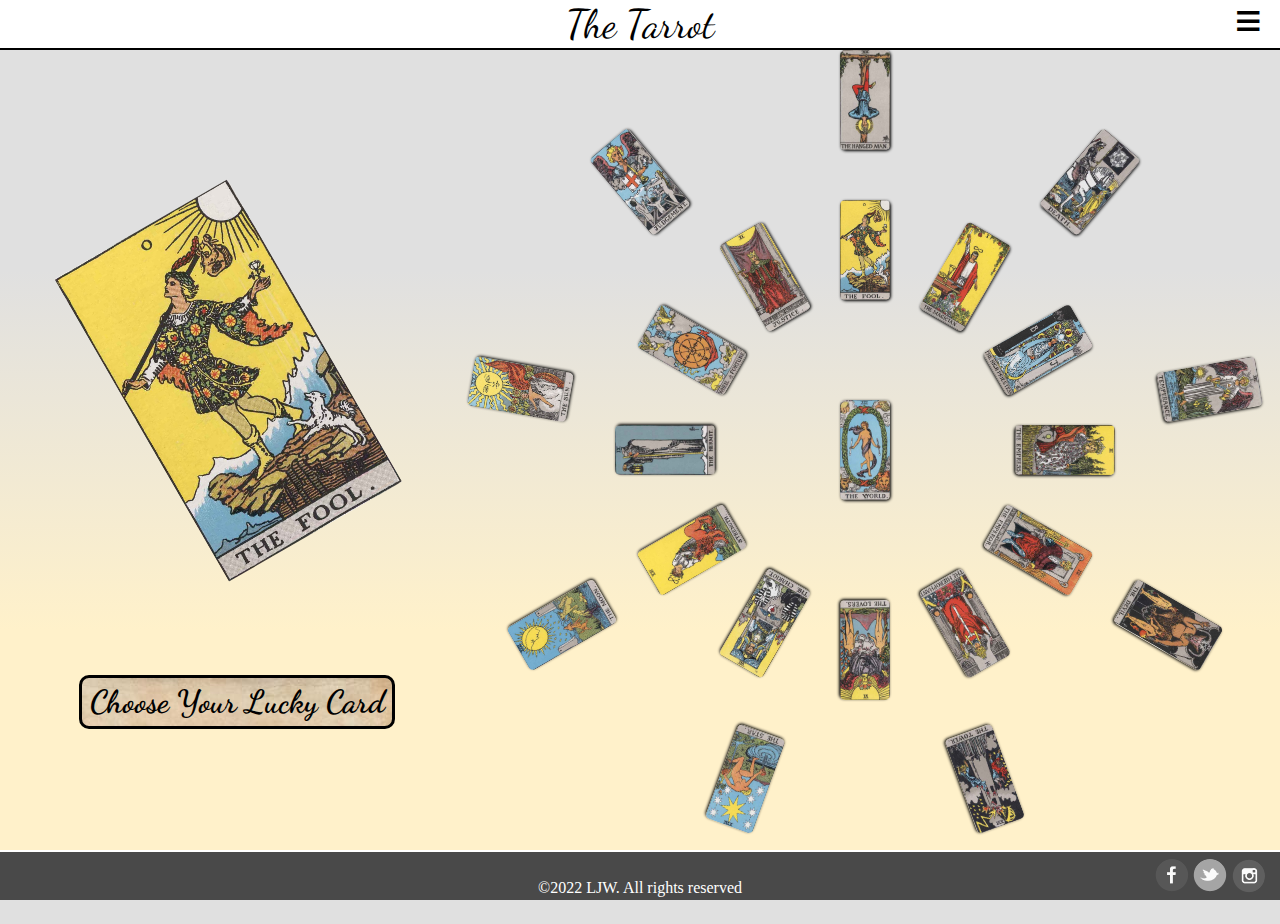
<file: card.html>
<!DOCTYPE html>
<html lang="en">
<head>
    <meta charset="UTF-8">
    <meta http-equiv="X-UA-Compatible" content="IE=edge">
    <meta name="viewport" content="width=device-width, initial-scale=1.0">
    <link rel="stylesheet" href="./css/card.css">
    <link rel="stylesheet" href="./css/reset.css">
    <link rel="stylesheet" href="https://cdnjs.cloudflare.com/ajax/libs/font-awesome/6.1.1/css/all.min.css" integrity="sha512-KfkfwYDsLkIlwQp6LFnl8zNdLGxu9YAA1QvwINks4PhcElQSvqcyVLLD9aMhXd13uQjoXtEKNosOWaZqXgel0g==" crossorigin="anonymous" referrerpolicy="no-referrer" />
    <title>Card</title>
</head>
<body>
    <!-- 헤더 부분 -->
    <header class="head">
        <h1><a href="#">The Tarrot</a></h1>

        <!-- 유저 -->
        <div class="user">
            <span>
                <a href="#">
                    <i class="fa-solid fa-user"></i>
                </a>
            </span>
        </div>

        <!-- 메뉴 버튼 -->
        <div class="ham" onclick="document.body.classList.toggle('on')">
            <span>≡</span>
        </div>
    </header>

    <!-- 네비게이션 -->
<nav class="gnb">
        <ul>
          <li>
            <a href="#"><span>About Us</span></a>
          </li>

          <li>
            <a href="#"><span>오늘의 운세</span></a>
            <!-- 서브메뉴 -->
            <div class="smenu">
              <ol>
                <li>
                  <a href="#">연애운</a>
                <span></li></span>
                <li>
                  <a href="#">학운</a>
                </li>
                <li>
                  <a href="#">재물운</a>
                </li>
                <li>
                  <a href="#">운운</a>
                </li>
              </ol>
            </div>
          </li>
          <li>
            <a href="#"><span>배열 카드점</span></a>
            <!-- 서브메뉴 -->
            <div class="smenu">
              <ol>
                <li>
                  <a href="#">3배열 카드점</a>
                </li>
                <li>
                  <a href="#">7배열 카드점</a>
                </li>
              </ol>
            </div>
          </li>
          <li>
            <a href="#"><span>게시판</span></a>
          </li>
        </ul>
      </nav>

    <!-- 컨텐츠 시작 -->
    <div class="cont">
        <!-- 돌아가는 카드 -->
        <div class="rk">
            <div class="fk"></div>
        </div>

        <!-- chu -->
        <div class="chu">
            <span>
                <a href="#">Choose Your Lucky Card</a>
            </span>
        </div>

        <div class="one">
            <div class="wor">
                <span>
                    <img src="images/RWS_Tarot_21_World.jpg" alt="세계 카드">
                </span>
            </div>
            <div class="rotate rotate1">
                <span class="fool">
                    <img src="images/RWS_Tarot_00_Fool.jpg" alt="바보 카드">
                </span>
            </div>
            <div class="rotate rotate2">
                <span class="mage">
                    <img src="images/RWS_Tarot_01_Magician.jpg" alt="마술사 카드">
                </span>
            </div>
            <div class="rotate rotate3">
                <span class="pri">
                    <img src="images/330px-RWS_Tarot_02_High_Priestess.jpg" alt="여교황 카드">
                </span>
            </div>
            <div class="rotate rotate4">
                <span class="emp">
                    <img src="images/RWS_Tarot_03_Empress.jpg" alt="여제 카드">
                </span>
            </div>
            <div class="rotate rotate5">
                <span class="emper">
                    <img src="images/RWS_Tarot_04_Emperor.jpg" alt="황제 카드">
                </span>
            </div>
            <div class="rotate rotate6">
                <span class="hir">
                    <img src="images/RWS_Tarot_05_Hierophant.jpg" alt="교황 카드">
                </span>
            </div>
            <div class="rotate rotate7">
                <span class="love">
                    <img src="images/RWS_Tarot_06_Lovers.jpg" alt="연인 카드">
                </span>
            </div>
            <div class="rotate rotate8">
                <span class="cha">
                    <img src="images/RWS_Tarot_07_Chariot.jpg" alt="전차 카드">
                </span>
            </div>
            <div class="rotate rotate9">
                <span class="str">
                    <img src="images/RWS_Tarot_08_Strength.jpg" alt="힘 카드">
                </span>
            </div>
            <div class="rotate rotate10">
                <span class="her">
                    <img src="images/RWS_Tarot_09_Hermit.jpg" alt="은둔자 카드">
                </span>
            </div>
            <div class="rotate rotate11">
                <span class="wheel">
                    <img src="images/RWS_Tarot_10_Wheel_of_Fortune.jpg" alt="운명의 수레바퀴 카드">
                </span>
            </div>
            <div class="rotate rotate12">
                <span class="jus">
                    <img src="images/RWS_Tarot_11_Justice.jpg" alt="정의 카드">
                </span>
            </div>

            <div class="rotate rotate13 roro">
                <span class="hang">
                    <img src="images/RWS_Tarot_12_Hanged_Man.jpg" alt="매달린 남자 카드">
                </span>
            </div>
            <div class="rotate rotate14 roro">
                <span class="death">
                    <img src="images/RWS_Tarot_13_Death.jpg" alt="죽음 카드">
                </span>
            </div>
            <div class="rotate rotate15 roro">
                <span class="tem">
                    <img src="images/RWS_Tarot_14_Temperance.jpg" alt="절제 카드">
                </span>
            </div>
            <div class="rotate rotate16 roro">
                <span class="dev">
                    <img src="images/RWS_Tarot_15_Devil.jpg" alt="악마 카드">
                </span>
            </div>
            <div class="rotate rotate17 roro">
                <span class="tower">
                    <img src="images/RWS_Tarot_16_Tower.jpg" alt="탑 카드">
                </span>
            </div>
            <div class="rotate rotate18 roro">
                <span class="star">
                    <img src="images/RWS_Tarot_17_Star.jpg" alt="별 카드">
                </span>
            </div>
            <div class="rotate rotate19 roro">
                <span class="moon">
                    <img src="images/RWS_Tarot_18_Moon.jpg" alt="달 카드">
                </span>
            </div>
            <div class="rotate rotate20 roro">
                <span class="sun">
                    <img src="images/330px-RWS_Tarot_19_Sun.jpg" alt="해 카드">
                </span>
            </div>
            <div class="rotate rotate21 roro">
                <span class="judge">
                    <img src="images/RWS_Tarot_20_Judgement.jpg" alt="심판 카드">
                </span>
            </div>
        </div>
    </div>

    <!-- 푸터 -->
    <footer class="info">
<!-- 어드레스 -->
        <address>
            <span>
                ©2022 LJW. All rights reserved
            </span>
        </address>

<!-- 3-2. sns박스 -->
<ul class="sns">
    <li>
        <a href="https://ko-kr.facebook.com/login.php?next=https%3A%2F%2Fko-kr.facebook" title="페이스북 바로가기">
        </a>
    </li>
    <li>
        <a href="https://twitter.com/i/flow/login?" title="트위터 바로가기">
        </a>
    </li>
    <li>
        <a href="https://www.instagram.com/sem/campaign/emailsignup" title="인스타그램 바로가기">

        </a>
    </li>
</ul>
    </footer>
</body>
</html>
</file>
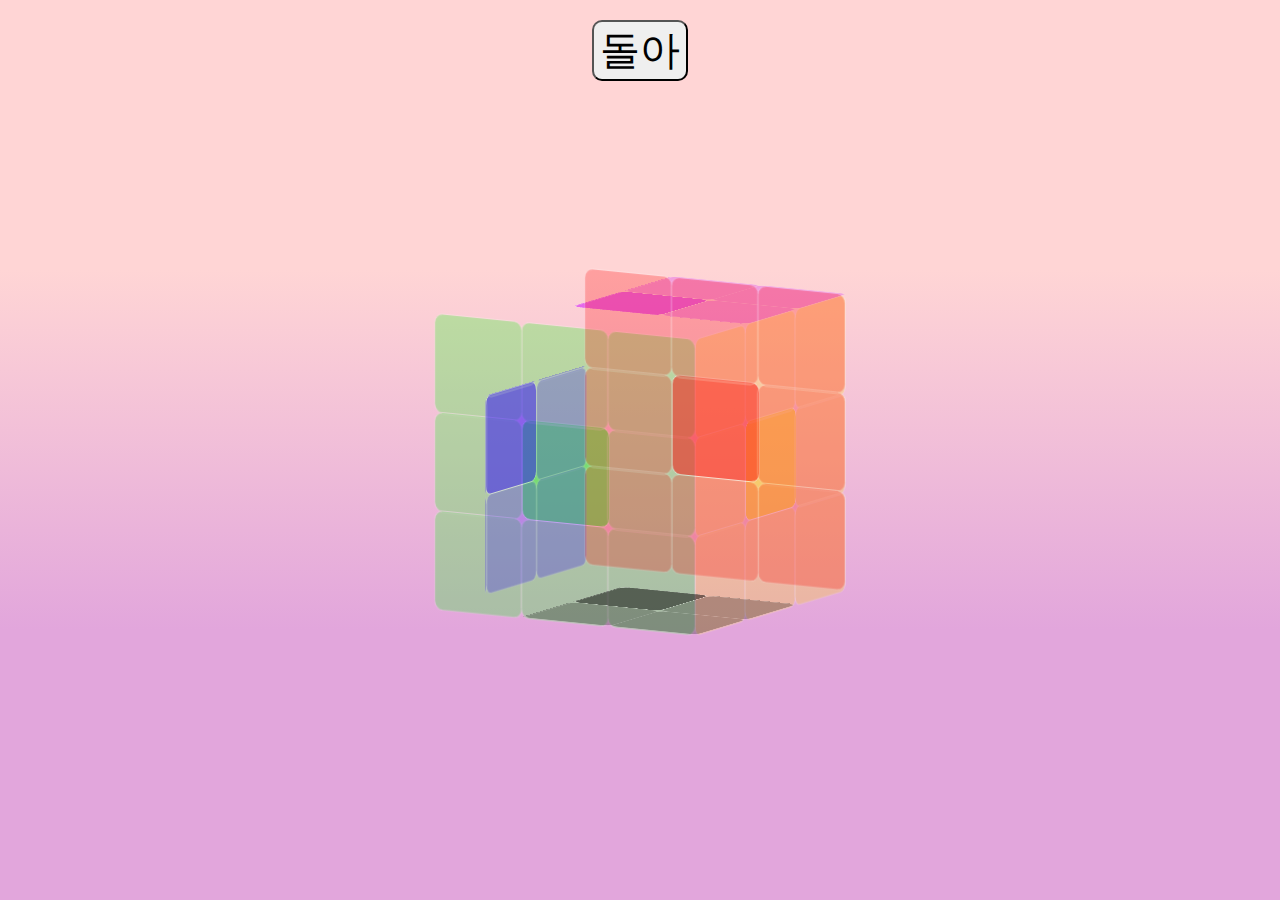
<file: cube.html>
<!DOCTYPE html>
<html lang="en">

<head>
    <meta charset="UTF-8">
    <meta name="viewport" content="width=device-width, initial-scale=1.0">
    <link rel="stylesheet" href="./css/cube.css">
    <link rel="stylesheet" href="./css/cubeani.css">
    <title>Rolling 3*3 Cube 3D Animation</title>
    <script>
        /******************************************************************** 
            함수명: goR
            기능: 큐브 돌기/멈추기
        ********************************************************************/
       function goR(){
        // 1. 호출확인
        console.log("나야나!")
        // 2. 대상선정: 큐브 - .cube / 버튼 - .btns button
        var cube = document.querySelector(".cube");
        var btns = document.querySelector(".btns button");

        // 3. 클래스 넣기
        // 클래스 제어 내장객체
        // classList
        // 이 객체가 메서드를 가짐
        // (1) add(클래스명)
        // (2) remove(클래스명)
        // (3) toggle(클래스명) -> 유무에 따라
        // (4) contains(클래스명) -> 있으면 true
        cube.classList.toggle("on");

        // sts는 클래스 유무여부를 담는 변수
        var sts = cube.classList.contains("on");

        console.log("on있니?", sts);

        // 조건연산자(비?집: 놀이동산)
        // 이퀄 오른쪽의 조건연산자가 값을 결정하여 
        // 왼쪽으로 할당하게 한다.
        
        // true / false가 나오는 sts변수에 값을 담음

        // 버튼 글자 바꾸기
        btns.innerText=sts? sts="멈춰" : sts="돌아";

       }/////////////////////goR 함수///////////////////////////////////////////
       /////////////////////////////////////////////////////////////////////////

    </script>
</head>

<body>
    <!-- 버튼박스 -->
    <div class="btns">
        <button onclick="goR()">돌아</button>
    </div>


    <!-- 큐브 -->
    <div class="cube cube-ani">
        <!-- 기본 축들 -->
        <!-- 앞면 -->
        <span>
            <span class="front"></span>
            <span class="front"></span>
            <span class="front"></span>
            <span class="front"></span>
            <span class="front"></span>
            <span class="front"></span>
            <span class="front"></span>
            <span class="front"></span>
        </span>
        <!-- 오른쪽면 -->
        <span>
            <span class="right"></span>
            <span class="right"></span>
            <span class="right"></span>
            <span class="right"></span>
            <span class="right"></span>
            <span class="right"></span>
            <span class="right"></span>
            <span class="right"></span>
        </span>
        <!-- 뒷면 -->
        <span>
            <span class="behind"></span>
            <span class="behind"></span>
            <span class="behind"></span>
            <span class="behind"></span>
            <span class="behind"></span>
            <span class="behind"></span>
            <span class="behind"></span>
            <span class="behind"></span>
        </span>
        <!-- 왼쪽면 -->
        <span>
            <span class="left"></span>
            <span class="left"></span>
            <span class="left"></span>
            <span class="left"></span>
            <span class="left"></span>
            <span class="left"></span>
            <span class="left"></span>
            <span class="left"></span> 
        </span>
        <!-- 욋면 -->
        <span>
            <span class="top"></span>
            <span class="top"></span>
            <span class="top"></span>
            <span class="top"></span>
            <span class="top"></span>
            <span class="top"></span>
            <span class="top"></span>
            <span class="top"></span> 
        </span>
        <!-- 아랫면 -->
        <span>
            <span class="bottom"></span>
            <span class="bottom"></span>
            <span class="bottom"></span>
            <span class="bottom"></span>
            <span class="bottom"></span>
            <span class="bottom"></span>
            <span class="bottom"></span>
            <span class="bottom"></span> 
        </span>
    </div>




</body>

</html>
</file>
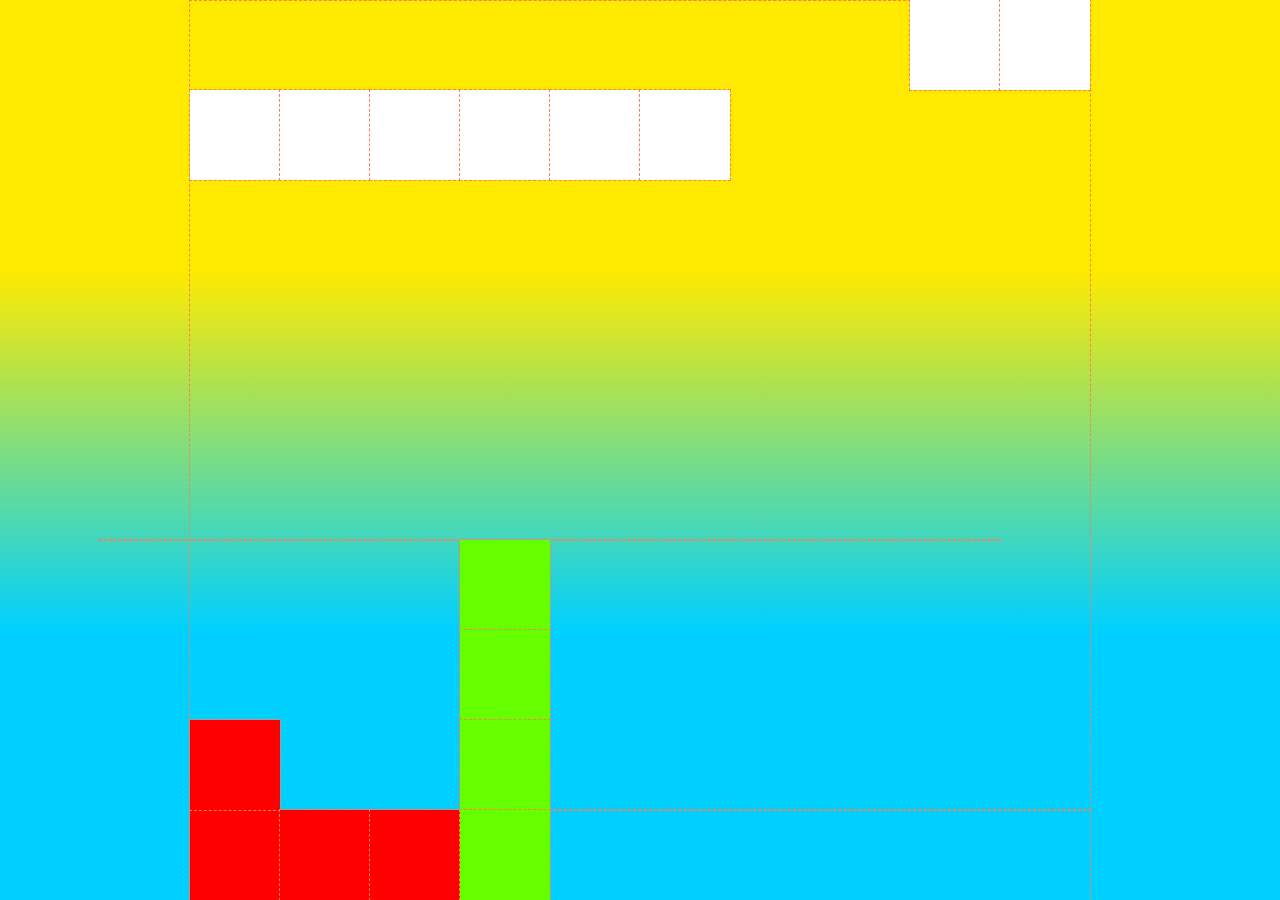
<file: tetris.html>
<!DOCTYPE html>
<html lang="en">
<head>
    <meta charset="UTF-8">
    <meta http-equiv="X-UA-Compatible" content="IE=edge">
    <meta name="viewport" content="width=device-width, initial-scale=1.0">
    <link rel="stylesheet" href="./css/tetris.css">
    <title>tetris</title>
</head>
<body>
    <div class="map">

        <div class="l">
            <div class="cube"></div>
            <div class="cube"></div>
            <div class="cube"></div>
            <div class="cube"></div>
        </div>


        <div class="i">
            <div class="cube"></div>
            <div class="cube"></div>
            <div class="cube"></div>
            <div class="cube"></div>
        </div>


        <div class="o">
            <div class="cube"></div>
            <div class="cube"></div>
            <div class="cube"></div>
            <div class="cube"></div>
        </div>


        <div class="y">
            <div class="cube"></div>
            <div class="cube"></div>
            <div class="cube"></div>
            <div class="cube"></div>
        </div>


    </div>
</body>
</html>
</file>
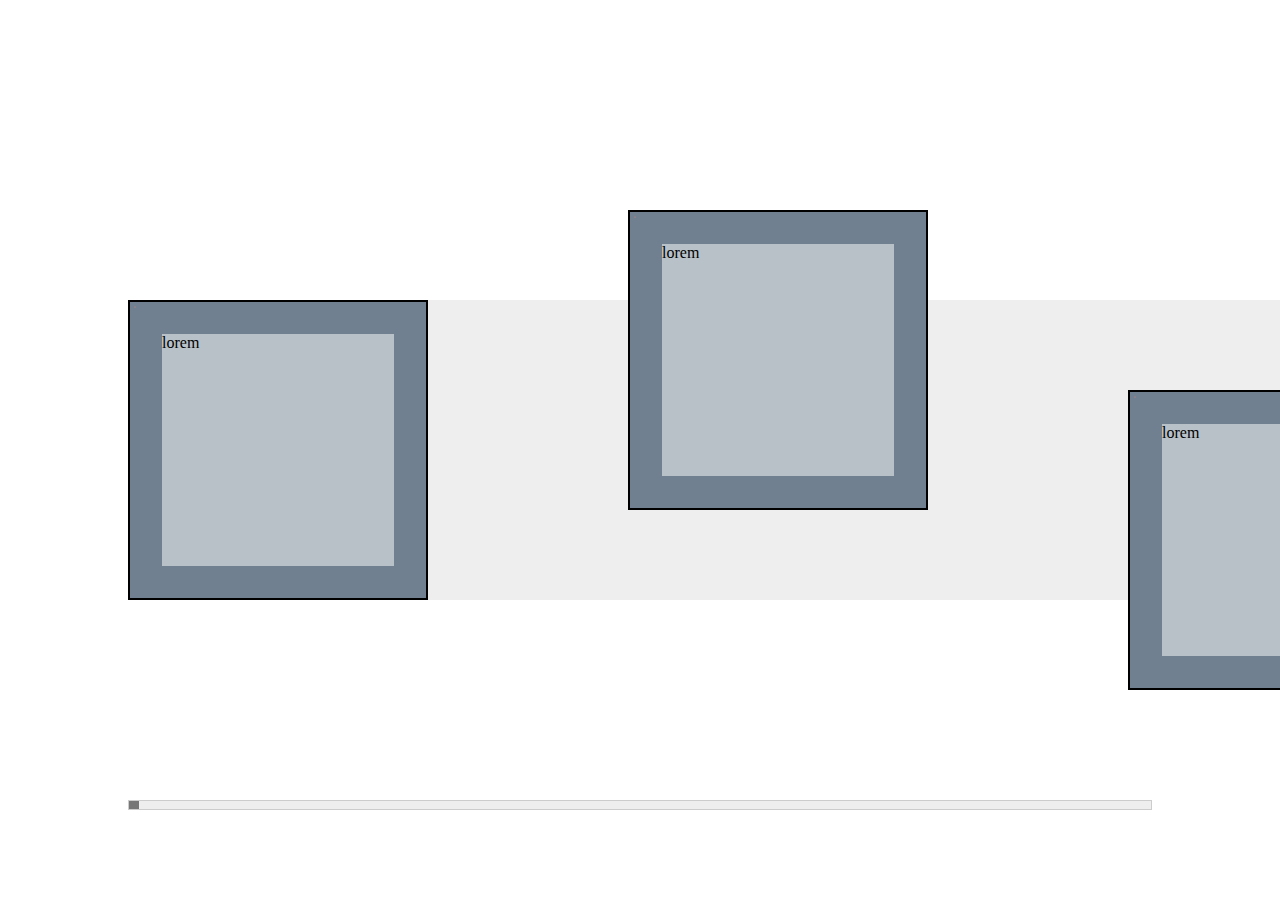
<file: 가로 스크롤 예시/main_scroll.html>
<!DOCTYPE html>
<html lang="ko">
<head>
<meta charset="utf-8"/>
<meta name="viewport" content="width=device-width,initial-scale=1.0"/>
    <title>스크롤 실험 - LX인터내셔널</title>
<link href="./css/main_scroll.css" rel="stylesheet" type="text/css"/>
<script src="./js/main_scroll.js" defer></script>
<script src="./js/hover.js" defer></script>
</head>
<body>
<section id="wrapper">
    <article class="cont" id="cont_1">
        The world of adventure awaits you.
    </article>cont
    <article class="cont" id="cont_2">
        <ul id="slider">
            <li><div>lorem</div><span class="redSpan"></span></li>
            <li><div>lorem</div><span class="redSpan"></span></li>
            <li><div>lorem</div><span class="redSpan"></span></li>
            <li><div>lorem</div><span class="redSpan"></span></li>
        </ul>
        <div id="indicator">
            <div id="indi_bar"></div>
        </div>
    </article><!-- cont -->
</section><!-- wrapper -->
</body>
</html>
</file>
<file: css/card.css>
@charset "utf-8";
@import url('https://fonts.googleapis.com/css2?family=Dancing+Script:wght@600&display=swap');
html,body {
    margin: 0;
    padding: 0;
    height: 100%;
    overflow-y: hidden;
    overflow-x: hidden;
    font-size: 10px;
}
/* 전체배경 */
body {
    background-image: linear-gradient(to bottom, rgb(224, 224, 224) 30%, rgb(255, 241, 202) 70%);
}
*{
    /* outline: 1px dashed coral; */
}

/* 로고 */
.head{
    z-index: 99999999999999999999999999999999999999999;
    background-color: #fff;
    border-bottom: 2px solid #000;
    position: absolute;
}

h1{
    text-align: center;
    width: 100vw;
    height: 3rem;
    font-weight: bold;
}

h1 a{
    line-height: 3rem;
    font-family: 'Dancing Script', cursive;
    font-size: 2.5rem;
}

.btn{
    position: absolute;
    right: 2vw;
    top: -2px;
}

.btn span{
    font-weight: bold;
    font-size: 3rem;
    line-height: 3rem;
}

/* 유저 */
.user{
    position: absolute;
    font-size: 2rem;
    left: 2vw;
    top: 6px;
}

/* 네비게이션 */
/* 햄버거버튼 보이기 */
.ham{
    display: block;
    width: 20px;
    height: 20px;
    position: absolute;
    right: 2vw;
    top: -3px;
}

.ham span{
    font-weight: bold;
    font-size: 3rem;
}

/* 11. GNB메뉴 보이기 */
body.on .gnb{
    display: block;
}


/* GNB메뉴박스 */
.gnb {
          transition: 1s;
        background-color: rgba(172, 37, 37, 0);
        /* 포지션이 있어야 z-index적용됨.
        gnb 하위메뉴가 위에 오도록 z-index를 높인다.
        */
        /* 왼쪽부터 시작하도록 크기지정 */
        width: 200px;
        height: 800px;
        /* 너무 위에 붙어있기에 띄어줌 */
        /* z-index: -3; */
        margin-top: 3rem;
        position: absolute;
        right: 0;
        display: none;
      }
      /* ul 초기화 */
      .gnb ul {
        /* 수직방향 진행 */
        flex-direction: column;
      }
  
      /* 상위 li 리스트요소 */
      .gnb>ul>li{
        /* float: left; */
        width: 200px;
        /* outline: 1px dashed blue; */
        text-align: center;
        /* height: 40px; */
        /* box-sizing: border-box; */
      }
      

      /* li사이에 구분선 넣기 */
      .gnb>ul>li+li::before{
        /* border-left: 1px solid #000; */
        content: '';
        display: block;
        position: absolute;
        width: 1px;
        height: 20px;
        background-color: rgb(255, 94, 0);
        /* 젠틀앱솔루트: 부모박스 안에 그대로 있음 */
        margin-top: 10px;
        margin-left: 5px;
      }
      
      /* li 하위 a요소 */
      .gnb>ul>li>a{
        /* a요소 확장 */
        width: 100%;
        height: 100%;
        display: block;
        color: #000;
        text-decoration: none;
        font-size: 17px;
        line-height: 40px;
        /* 트랜지션:속시이지 */
        transition: .4s; 
        font-weight: bold;
      }

      /* 부모li에 마우스 오버시 상위메뉴 a요소 변경 */
      .gnb>ul>li:hover>a{
        background-color: rgb(255, 255, 255);
        color: rgb(0, 0, 0);
      }

      /* 
        [ 부모요소로부터 상속되는 속성 ]
        글자체, 글자색, 글자크기, 글자정렬 등 글자관련 속성들
      */

      /* 상단 메뉴 글자에 밑줄 애니 */
      .gnb>ul>li>a>span{
        position: relative;
        /* 부모자격 */
      }

      /* 가상요소로 밑줄 */
      .gnb>ul>li>a>span::after{
        content: '';
        display: block;
        position: absolute;
        bottom: -1px;
        left: 0;
        /* 부모는? 싸고있는 span */
        width: 0%; /* 마우스 오버시 100% */
        height: 2px;
        background-color: rgb(255, 94, 0);
        /* 트랜지션: 속시이지 - 돌아올 때 지연시간 없음 */
        transition: width .1s ease-out;
      }

      /* 상위메뉴 오버시 가상요소 밑줄애니 */
      .gnb>ul>li:hover>a>span::after{
        width: 100%;
        /* 오버시에 기다리는 시간 없애기 */
        transition-delay: 0.4s;
      }

      /* 서브메뉴 */
      .smenu{
        /* position: absolute; */
        /* -> 앱솔루트가 아니면 자리를 차지한다.
        서브메뉴가 밀고 나가도록 주석처리
        */
        width: 200px;
        /* 서브메뉴박스 숨기기 */
        height: 0; /* 1 */
        overflow: hidden; /* 2 */
        background-color: #dbcab3;
        border-radius: 0 0 5px 5px;
        /* 주의사항 : 높이값 0으로 숨기는 박스는 위아래 패딩, 보더는
        숨겨지지 않으므로 쓰지 않는다
        디자인은 하위요소에서 할것 */
        /* 트랜지션 */
        transition: 0.4s;
      }

      /* 상위메뉴 li 오버시 서브메뉴 보이기 - 2번 li */
      .gnb>ul>li:nth-child(2):hover .smenu{
        height: 155px;
      }
      /* 상위메뉴 li 오버시 서브메뉴 보이기 - 3번 li */
      .gnb>ul>li:nth-child(3):hover .smenu{
        height: 85px;
      }

      /* 서브메뉴 ol */
      .smenu ol{
        padding: 15px;
        padding-top: 0;
      }
      /*서브메뉴 li */
      .smenu li{
      }

      .smenu a{
        display: block;
        width: 100%;
        height: 100%;
        font-size: 14px;
        color: rgb(0, 0, 0);
        text-decoration: none;
        line-height: 35px;
        /* 트랜지션 */
        transition: 0.2s;
        font-weight: bold;
      }

      /* 서브메뉴 오버시 */
      .smenu a:hover{
        color: rgb(78, 0, 0);
      }

/* 컨텐츠 시작 */
.cont{
    width: 100vw;
    height: 100vh;
}

/* 돌아가는 카드 */
.rk{
    top: calc(50% - 250px);
    position: absolute;
    left: 10vw;
    animation: ffAni 4s linear  infinite ;
}

@keyframes ffAni {
    to{
        transform: rotateY(360deg);
    }
}

.fk{
    background: url(../images/RWS_Tarot_00_Fool.jpg) no-repeat center/contain;
    width: 200px;
    height: 360px;
    border-radius: 5px;
    transform: rotate(-30deg);

}

/* chu */
.chu{
    position: absolute;
    top: 75%;
    left: 6.2vw;
    font-weight: bold;
    font-family: 'Dancing Script', cursive;
    font-size: 2rem;
    border: 3px solid #000;
    width: 310px;
    text-align: center;
    height: 3rem;
    line-height: 3rem;
    border-radius: 10px;
    background-color: #fff;
    background: url(../images/e4c01b7f860d853cf586316a6e894dd4_t.jpeg);
}

.chu a{
    display: block;
}

.one{
    position: absolute;
    top: calc(50% - 25px);
    left: calc(50% + 200px);
    width: 50px;
    height: 50px;
    border-radius: 50%;
    background-color: #fff;
    animation: rkAni 8s ease-in-out infinite alternate;
    z-index: -1;
}

.one div img{
    box-shadow: 1px 1px 3px#000;
}

.one img{
    width: 50px;
    height: 100px;
    position: absolute;
    left: calc(50% - 25px);
    border-radius: 5px;
}

.one .fool img{
    top: -200px;
}

.rotate{
    top: -175px;
    left: 25px;
    height: 200px;
    position: absolute;
    transform-origin: center bottom;
}

/* 세계 */
.wor{
    width: 50px;
    height: 50px;
    left: 0px;
    top: 0px;
    position: relative;
    animation: rrkAni 8s ease-in-out infinite alternate;
    transform-origin: center center;
}
.wor img{
    position: relative;
    top: -25px;
}

/* 바보 */
.rotate1{
    transform: rotate(0deg);
}
.one .rotate1 .fool img{
    top: -50px;
}

/* 마술사 */
.rotate2{
    transform: rotate(30deg);
}
.one .rotate2 .mage img{
    top: -50px;
}

/* 여교황 */
.rotate3{
    transform: rotate(60deg);
}
.one .pri img{
    top: -50px;
}

/* 여제 */
.rotate4{
    transform: rotate(90deg);
}
.one .emp img{
    top: -50px;
    left: -25px;
}

/* 황제 */
.rotate5{
    transform: rotate(120deg);
}
.one .emper img{
    top: -50px;
    left: -25px;
}

/* 교황 */
.rotate6{
    transform: rotate(150deg);
}
.one .hir img{
    top: -50px;
    left: -25px;
}

/* 연인 */
.rotate7{
    transform: rotate(180deg);
}
.one .love img{
    top: -50px;
    left: -25px;
}

/* 전차 */
.rotate8{
    transform: rotate(210deg);
}
.one .cha img{
    top: -50px;
    left: -25px;
}

/* 힘 */
.rotate9{
    transform: rotate(240deg);
}
.one .str img{
    top: -50px;
    left: -25px;
}

/* 은둔자 */
.rotate10{
    transform: rotate(270deg);
}
.one .her img{
    top: -50px;
    left: -25px;
}

/* 운명의 수레바퀴 */
.rotate11{
    transform: rotate(300deg);
}
.one .wheel img{
    top: -50px;
    left: -25px;
}

/* 정의 */
.rotate12{
    transform: rotate(330deg);
}
.one .jus img{
    top: -50px;
    left: -25px;
}

/* 매달린 남자 */
.rotate13{
    transform: rotate(0deg);
}
.one .hang img{
    top: -200px;
    left: -25px;
}

/* 죽음 */
.rotate14{
    transform: rotate(40deg);
}
.one .death img{
    top: -200px;
    left: -25px;
}
/* 절제 */
.rotate15{
    transform: rotate(80deg);
}
.one .tem img{
    top: -200px;
    left: -25px;
}

/* 악마 */
.rotate16{
    transform: rotate(120deg);
}
.one .dev img{
    top: -200px;
    left: -25px;
}

/* 탑 */
.rotate17{
    transform: rotate(160deg);
}
.one .tower img{
    top: -200px;
    left: -25px;
}

/* 별 */
.rotate18{
    transform: rotate(200deg);
}
.one .star img{
    top: -200px;
    left: -25px;
}

/* 달 */
.rotate19{
    transform: rotate(240deg);
}
.one .moon img{
    top: -200px;
    left: -25px;
}

/* 해 */
.rotate20{
    transform: rotate(280deg);
}
.one .sun img{
    top: -200px;
    left: -25px;
}

/* 심판 */
.rotate21{
    transform: rotate(320deg);
}
.one .judge img{
    top: -200px;
    left: -25px;
}

/* 애니메이션 영역 */
.roro{
    animation: rrkAni 7s ease-in-out infinite forwards alternate;
}

@keyframes rkAni {
    to{
        transform: rotate(360deg);
    }
}

@keyframes rrkAni {
    to{
        transform: rotate(-360deg);
    }
}

/* 푸터 */
.info{
    height: 3rem;
    width: 100vw;
    position: absolute;
    bottom: 0;
    background-color: rgb(73, 73, 73);
    border-top: 2px solid rgb(255, 255, 255);
}

/* 어드레스 */
address{
    text-align: center;
}

address span{
    color: #fff;
    text-align: center;
    line-height: 4.5rem;
}



/* sns */
.sns{
    position: absolute;
    top: 7px;
    right: 1vw;
    /* 플렉스박스 */
    display: flex;
  }
  
  .sns li{
    width: 34px;
    height: 34px;
    background: url(../balsamic/img/sprites_logo.png) no-repeat;
    margin: 0 2px;
    /* 필터: 흑백 */
    filter: grayscale(100%);
    /* 손가락모양 */
    cursor: pointer;
    border-radius: 50%;
  }
  
  /* 오버시 칼라 */
  .sns li:hover{
    filter: grayscale(0);
  }
  
  /* 페이스북 */
  .sns li:first-child{
    background-position: -509px -430px;
  }
  /* 트의터 */
  .sns li:nth-child(2){
    background-position: -551px -430px;
  }
  /* 인스타 */
  .sns li:nth-child(3){
    background-position: -592px -429px;
  }
</file>
<file: css/cube.css>
@charset "utf-8";

html,body {
    margin: 0;
    padding: 0;
    height: 100%;
}
/* 전체배경 */
body {
    background-image: linear-gradient(to bottom, rgb(255, 213, 213) 30%, rgb(226, 166, 220) 70%);
}
*{
}

/* 큐브 */
.cube{
    position: absolute;
    top: calc(50% - 50px);
    left: calc(50% - 50px);
    width: 100px;
    height: 100px;
    /* 
    [ 입체로 설정하기 ]
    - 입체로 설정할 요소의 부모박스에 아래와 같이 설정한다.
    transform-style: preserve-3d
    - 기본값 flat, 즉 2D
    -preserve-3d 는 3D 전환설정
    */
    transform-style: preserve-3d;
    /* 입체를 잘보이게 x,y축으로 약간 회전하기 */
    transform: rotateX(10deg) rotateY(30deg);
}

/* 큐브각면 공통 */
.cube span{
    position: absolute;
    /* 앱솔루트는 span도 자동block */
    width: 100%;
    height: 100%;
    /* 부모는? .cube */
    opacity: 0.5;
    /* outline: 2px dashed ; */
    border-radius: 10px;
    border: 1px solid rgb(255, 255, 255);
}
/**********************************************************************************
 앞면 
**********************************************************************************/
.cube>span:nth-child(1){
    /* 화면방향(Z축) */
    transform: translateZ(150px);
    background-color: rgb(255, 0, 0);
    /* animation: frAni 2s linear  infinite ; */
}


/* 앞면 위쪽 */
.cube span .front:nth-child(1){
    /* 화면방향(Z축) */
    transform: translateZ(150px) translateY(-100px);
    background-color: rgb(255, 0, 0);
}
/* 앞면 위 오른쪽 */
.cube span .front:nth-child(2){
    /* 화면방향(Z축) */
    transform: translateZ(150px) translateX(100px) translateY(-100px);
    background-color: rgb(255, 0, 0);
}
/* 앞면 중간 오른쪽 */
.cube span .front:nth-child(3){
    /* 화면방향(Z축) */
    transform: translateZ(150px) translateX(100px);
    background-color: rgb(255, 0, 0);
}
/* 앞면 아래 오른쪽 */
.cube span .front:nth-child(4){
    /* 화면방향(Z축) */
    transform: translateZ(150px) translateX(100px) translateY(100px);
    background-color: rgb(255, 0, 0);
}
/* 앞면 아래쪽*/
.cube span .front:nth-child(5){
    /* 화면방향(Z축) */
    transform: translateZ(150px) translateY(100px);
    background-color: rgb(255, 0, 0);
}
/* 앞면 아래 왼쪽*/
.cube span .front:nth-child(6){
    /* 화면방향(Z축) */
    transform: translateZ(150px) translateX(-100px) translateY(100px);
    background-color: rgb(255, 0, 0);
}
/* 앞면 중간 왼쪽*/
.cube span .front:nth-child(7){
    /* 화면방향(Z축) */
    transform: translateZ(150px) translateX(-100px) ;
    background-color: rgb(255, 0, 0);
}
/* 앞면 위 왼쪽*/
.cube span .front:nth-child(8){
    /* 화면방향(Z축) */
    transform: translateZ(150px) translateX(-100px) translateY(-100px);
    background-color: rgb(255, 0, 0);
}


/**********************************************************************************
 오른쯕면 
**********************************************************************************/
.cube>span:nth-child(2){
    /* 화면방향(Z축) */
    transform:  rotateY(90deg)translateZ(150px);
    background-color: rgb(255, 221, 0);
}

/* 앞면 위쪽 */
.cube span .right:nth-child(1){
    /* 화면방향(Z축) */
    transform: translateZ(150px) translateY(-100px);
    background-color: rgb(255, 221, 0);
}
/* 앞면 위 오른쪽 */
.cube span .right:nth-child(2){
    /* 화면방향(Z축) */
    transform: translateZ(150px) translateX(100px) translateY(-100px);
    background-color: rgb(255, 221, 0);
}
/* 앞면 중간 오른쪽 */
.cube span .right:nth-child(3){
    /* 화면방향(Z축) */
    transform: translateZ(150px) translateX(100px);
    background-color: rgb(255, 221, 0);
}
/* 앞면 아래 오른쪽 */
.cube span .right:nth-child(4){
    /* 화면방향(Z축) */
    transform: translateZ(150px) translateX(100px) translateY(100px);
    background-color: rgb(255, 221, 0);
}
/* 앞면 아래쪽*/
.cube span .right:nth-child(5){
    /* 화면방향(Z축) */
    transform: translateZ(150px) translateY(100px);
    background-color: rgb(255, 221, 0);
}
/* 앞면 아래 왼쪽*/
.cube span .right:nth-child(6){
    /* 화면방향(Z축) */
    transform: translateZ(150px) translateX(-100px) translateY(100px);
    background-color: rgb(255, 221, 0);
}
/* 앞면 중간 왼쪽*/
.cube span .right:nth-child(7){
    /* 화면방향(Z축) */
    transform: translateZ(150px) translateX(-100px) ;
    background-color: rgb(255, 221, 0);
}
/* 앞면 위 왼쪽*/
.cube span .right:nth-child(8){
    /* 화면방향(Z축) */
    transform: translateZ(150px) translateX(-100px) translateY(-100px);
    background-color: rgb(255, 221, 0);
}


/**********************************************************************************
 뒷면 
**********************************************************************************/
.cube>span:nth-child(3){
    /* 화면방향(Z축) */
    transform:  rotateY(180deg)translateZ(150px);
    background-color: rgb(0, 255, 8);
}

/* 앞면 위쪽 */
.cube span .behind:nth-child(1){
    /* 화면방향(Z축) */
    transform: translateZ(150px) translateY(-100px);
        background-color: rgb(0, 255, 8);
}
/* 앞면 위 오른쪽 */
.cube span .behind:nth-child(2){
    /* 화면방향(Z축) */
    transform: translateZ(150px) translateX(100px) translateY(-100px);
        background-color: rgb(0, 255, 8);
}
/* 앞면 중간 오른쪽 */
.cube span .behind:nth-child(3){
    /* 화면방향(Z축) */
    transform: translateZ(150px) translateX(100px);
        background-color: rgb(0, 255, 8);
}
/* 앞면 아래 오른쪽 */
.cube span .behind:nth-child(4){
    /* 화면방향(Z축) */
    transform: translateZ(150px) translateX(100px) translateY(100px);
        background-color: rgb(0, 255, 8);
}
/* 앞면 아래쪽*/
.cube span .behind:nth-child(5){
    /* 화면방향(Z축) */
    transform: translateZ(150px) translateY(100px);
        background-color: rgb(0, 255, 8);
}
/* 앞면 아래 왼쪽*/
.cube span .behind:nth-child(6){
    /* 화면방향(Z축) */
    transform: translateZ(150px) translateX(-100px) translateY(100px);
        background-color: rgb(0, 255, 8);
}
/* 앞면 중간 왼쪽*/
.cube span .behind:nth-child(7){
    /* 화면방향(Z축) */
    transform: translateZ(150px) translateX(-100px) ;
        background-color: rgb(0, 255, 8);
}
/* 앞면 위 왼쪽*/
.cube span .behind:nth-child(8){
    /* 화면방향(Z축) */
    transform: translateZ(150px) translateX(-100px) translateY(-100px);
        background-color: rgb(0, 255, 8);
}

/**********************************************************************************
 왼쪽면 
**********************************************************************************/
.cube>span:nth-child(4){
    /* 화면방향(Z축) */
    transform:  rotateY(-90deg)translateZ(150px);
    background-color: rgb(38, 0, 255);
}

/* 앞면 위쪽 */
.cube span .left:nth-child(1){
    /* 화면방향(Z축) */
    transform: translateZ(150px) translateY(-100px);
        background-color: rgb(38, 0, 255);
}
/* 앞면 위 오른쪽 */
.cube span .left:nth-child(2){
    /* 화면방향(Z축) */
    transform: translateZ(150px) translateX(100px) translateY(-100px);
        background-color: rgb(38, 0, 255);
}
/* 앞면 중간 오른쪽 */
.cube span .left:nth-child(3){
    /* 화면방향(Z축) */
    transform: translateZ(150px) translateX(100px);
        background-color: rgb(38, 0, 255);

    /* animation: frrAni 2s linear  infinite ; */

}
/* 앞면 아래 오른쪽 */
.cube span .left:nth-child(4){
    /* 화면방향(Z축) */
    transform: translateZ(150px) translateX(100px) translateY(100px);
        background-color: rgb(38, 0, 255);
}
/* 앞면 아래쪽*/
.cube span .left:nth-child(5){
    /* 화면방향(Z축) */
    transform: translateZ(150px) translateY(100px);
        background-color: rgb(38, 0, 255);
}
/* 앞면 아래 왼쪽*/
.cube span .left:nth-child(6){
    /* 화면방향(Z축) */
    transform: translateZ(150px) translateX(-100px) translateY(100px);
        background-color: rgb(38, 0, 255);
}
/* 앞면 중간 왼쪽*/
.cube span .left:nth-child(7){
    /* 화면방향(Z축) */
    transform: translateZ(150px) translateX(-100px) ;
        background-color: rgb(38, 0, 255);
}
/* 앞면 위 왼쪽*/
.cube span .left:nth-child(8){
    /* 화면방향(Z축) */
    transform: translateZ(150px) translateX(-100px) translateY(-100px);
        background-color: rgb(38, 0, 255);
}


/**********************************************************************************
 윗면 
**********************************************************************************/
.cube>span:nth-child(5){
    /* 화면방향(Z축) */
    transform:  rotateX(90deg)translateZ(150px);
    background-color: rgb(204, 0, 255);
}

/* 앞면 위쪽 */
.cube span .top:nth-child(1){
    /* 화면방향(Z축) */
    transform: translateZ(150px) translateY(-100px);
        background-color: rgb(204, 0, 255);
}
/* 앞면 위 오른쪽 */
.cube span .top:nth-child(2){
    /* 화면방향(Z축) */
    transform: translateZ(150px) translateX(100px) translateY(-100px);
        background-color: rgb(204, 0, 255);
}
/* 앞면 중간 오른쪽 */
.cube span .top:nth-child(3){
    /* 화면방향(Z축) */
    transform: translateZ(150px) translateX(100px);
        background-color: rgb(204, 0, 255);
}
/* 앞면 아래 오른쪽 */
.cube span .top:nth-child(4){
    /* 화면방향(Z축) */
    transform: translateZ(150px) translateX(100px) translateY(100px);
        background-color: rgb(204, 0, 255);
}
/* 앞면 아래쪽*/
.cube span .top:nth-child(5){
    /* 화면방향(Z축) */
    transform: translateZ(150px) translateY(100px);
        background-color: rgb(204, 0, 255);
}
/* 앞면 아래 왼쪽*/
.cube span .top:nth-child(6){
    /* 화면방향(Z축) */
    transform: translateZ(150px) translateX(-100px) translateY(100px);
        background-color: rgb(204, 0, 255);
}
/* 앞면 중간 왼쪽*/
.cube span .top:nth-child(7){
    /* 화면방향(Z축) */
    transform: translateZ(150px) translateX(-100px) ;
        background-color: rgb(204, 0, 255);
}
/* 앞면 위 왼쪽*/
.cube span .top:nth-child(8){
    /* 화면방향(Z축) */
    transform: translateZ(150px) translateX(-100px) translateY(-100px);
        background-color: rgb(204, 0, 255);
}

/**********************************************************************************
 아랫면 
**********************************************************************************/
.cube>span:nth-child(6){
    /* 화면방향(Z축) */
    transform:  rotateX(-90deg)translateZ(150px);
    background-color: rgb(0, 0, 0);
}

/* 앞면 위쪽 */
.cube span .bottom:nth-child(1){
    /* 화면방향(Z축) */
    transform: translateZ(150px) translateY(-100px);
        background-color: rgb(0, 0, 0);
}
/* 앞면 위 오른쪽 */
.cube span .bottom:nth-child(2){
    /* 화면방향(Z축) */
    transform: translateZ(150px) translateX(100px) translateY(-100px);
        background-color: rgb(0, 0, 0);
}
/* 앞면 중간 오른쪽 */
.cube span .bottom:nth-child(3){
    /* 화면방향(Z축) */
    transform: translateZ(150px) translateX(100px);
        background-color: rgb(0, 0, 0);
}
/* 앞면 아래 오른쪽 */
.cube span .bottom:nth-child(4){
    /* 화면방향(Z축) */
    transform: translateZ(150px) translateX(100px) translateY(100px);
        background-color: rgb(0, 0, 0);
}
/* 앞면 아래쪽*/
.cube span .bottom:nth-child(5){
    /* 화면방향(Z축) */
    transform: translateZ(150px) translateY(100px);
        background-color: rgb(0, 0, 0);
}
/* 앞면 아래 왼쪽*/
.cube span .bottom:nth-child(6){
    /* 화면방향(Z축) */
    transform: translateZ(150px) translateX(-100px) translateY(100px);
        background-color: rgb(0, 0, 0);
}
/* 앞면 중간 왼쪽*/
.cube span .bottom:nth-child(7){
    /* 화면방향(Z축) */
    transform: translateZ(150px) translateX(-100px) ;
        background-color: rgb(0, 0, 0);
}
/* 앞면 위 왼쪽*/
.cube span .bottom:nth-child(8){
    /* 화면방향(Z축) */
    transform: translateZ(150px) translateX(-100px) translateY(-100px);
        background-color: rgb(0, 0, 0);
}



/* 애니메이션 클래스 */
.cube-ani{
    /* 애니메이션: 이시이지반방마 */
    animation: cubeAni 7s linear infinite;
    /* 처음에 멈춰있기 */
    animation-play-state: paused;
}
.cube-ani.on{
    /* 돌아라 */
    animation-play-state: running;
}
/* 회전키프레임 */
@keyframes cubeAni {
    to{
        transform: rotateX(370deg) rotateY(-330deg) /* rotateZ(360deg) */;
    }
    /* x축 양의 방향으로 10도에서 출발
        양의 방향 360도 +10도=370도
        음의 방향 -360도 +30도=-330도
        Y축 양의 방향으로 30도에서 출발
        양의 방향 360도 +30도=390도
        음의 방향 -360도 +30도=-330도
        
        ->rotateZ() - z축 회전도 가능함.
    */
}/* 키프레임 */
/* 버튼박스 */
.btns{
    text-align: center;
    padding: 20px;
}
.btns button{
    font-size: 40px;
    border-radius: 10px;
}
</file>
<file: css/cubeani.css>
@charset "utf-8";




.cube span:nth-child(1){
    /* 화면방향(Z축) */
    transform: translateZ(150px) rotate(90deg);
    background-color: rgb(255, 0, 0);
}



@keyframes frAni {
    to{
        transform: rotate(-90deg) translateZ(150px) ;
        transform-origin: center center;
    }
}


@keyframes frrAni {
    to{
        transform: rotateX(90deg) translateZ(150px) translateY(100px);
        background-color: rgb(38, 0, 255);
        position: relative;
    }
}
</file>
<file: css/tetris.css>
@charset "utf-8";


html,body {
    margin: 0;
    padding: 0;
    height: 100%;
}
/* 전체배경 */
body {
    background-image: linear-gradient(to bottom, rgb(255, 234, 0) 30%, rgb(0, 208, 255) 70%);
}
*{
    outline: 1px dashed coral;
}

.map{
    width: 100vh;
    height: 100vh;
    left: calc(50% - 50vh);
    position: absolute;
}

.map div .cube{
    width: 10vh;
    height: 10vh;
    position: relative;
    background-color: #fff;
    float: left;
}


/* ㄴ 모양 구조물 */
.map .l{
    position: relative;
    top: 90vh;
}

.map .l .cube{
    background-color: rgb(255, 0, 0);
}

.map .l .cube:nth-child(2){
    top: -10vh;
    left: -10vh;
}

.map .l .cube:nth-child(3){
    left: -10vh;
}

.map .l .cube:nth-child(4){
    left: -10vh;
}

/* ㅣ 모양 구조물 */
.map .i{
    position: relative;
    top: 60vh;
    left: -10vh;
}

.map .i .cube{
    background-color: rgb(102, 255, 0);
}

.map .i .cube:nth-child(1){

}

.map .i .cube:nth-child(2){
    top: 10vh;
    left: -10vh;
}

.map .i .cube:nth-child(3){
    top: 20vh;
    left: -20vh;
}

.map .i .cube:nth-child(4){
    top: 30vh;
    left: -30vh;
}

/* ㅁ 모양 구조물 */

/* ㅗ 모양 구조물 */
</file>
<file: 가로 스크롤 예시/css/main_scroll.css>
*{margin:0;padding:0;box-sizing:border-box;}
li{list-style:none;}
/*  */
#wrapper{
    position:relative; overflow:hidden;
    width:100%;height:100vh;
    background:#000;}

.cont{
    position:absolute; overflow:hidden;
    width:100%;height:100vh;
    left:0;}

/*  */
#cont_1{
    display:flex;flex-wrap:wrap;
    justify-content:center;align-items:center;
    top:0;
    background:salmon;
    font-size:10vw;color:#fff;}

/*  */
#cont_2{
    top:0%;
    /* top:100%; */
    background:#fff;
    transition:top 1s;}

#slider{
    display:flex;
    align-items:flex-start;
    position:absolute;
    height:300px;
    top:calc(50% - 150px); left:10vw;
    background:#eee;
    transition:transform .3s;}

#slider li{
    flex:none;
    display:flex;
    justify-content:center;align-items:center;
    position:relative; overflow:hidden;
    height:100%;
    aspect-ratio:1/1;
    margin:0 200px 0 0;
    background:slategray;
    border:2px solid black;
    transition:transform .2s;}

    #slider li:nth-child(2n){top:-30%;}
    #slider li:nth-child(3n){top:30%;}

#slider li div{
    position:relative;z-index:5;
    width:calc(100% - 4rem);height:calc(100% - 4rem);
    background:rgba(255,255,255,.5);
}


.redSpan{
    display:block;position:absolute;
    left:0;top:0;
    width:10px;height:10px;
    background:salmon;
    border-radius:50%;
    transform:scale(.1);
    transition:all .8s;
}

/* .redSpan.on{width:100%;height:100%;} */

/*  */
#indicator{
    position:absolute;
    left:50%;bottom:10%;
    transform:translateX(-50%);
    width:80%; height:10px;
    background:#eee;
    border:1px solid #ccc;}

#indi_bar{
    position:absolute;
    left:0;top:0;
    height:100%;width:100%;
    background:rgba(0,0,0,.5);
    clip-path:polygon(0% 0%, 10px 0%, 10px 100%, 0% 100%);
    transition:all .2s;}
</file>
